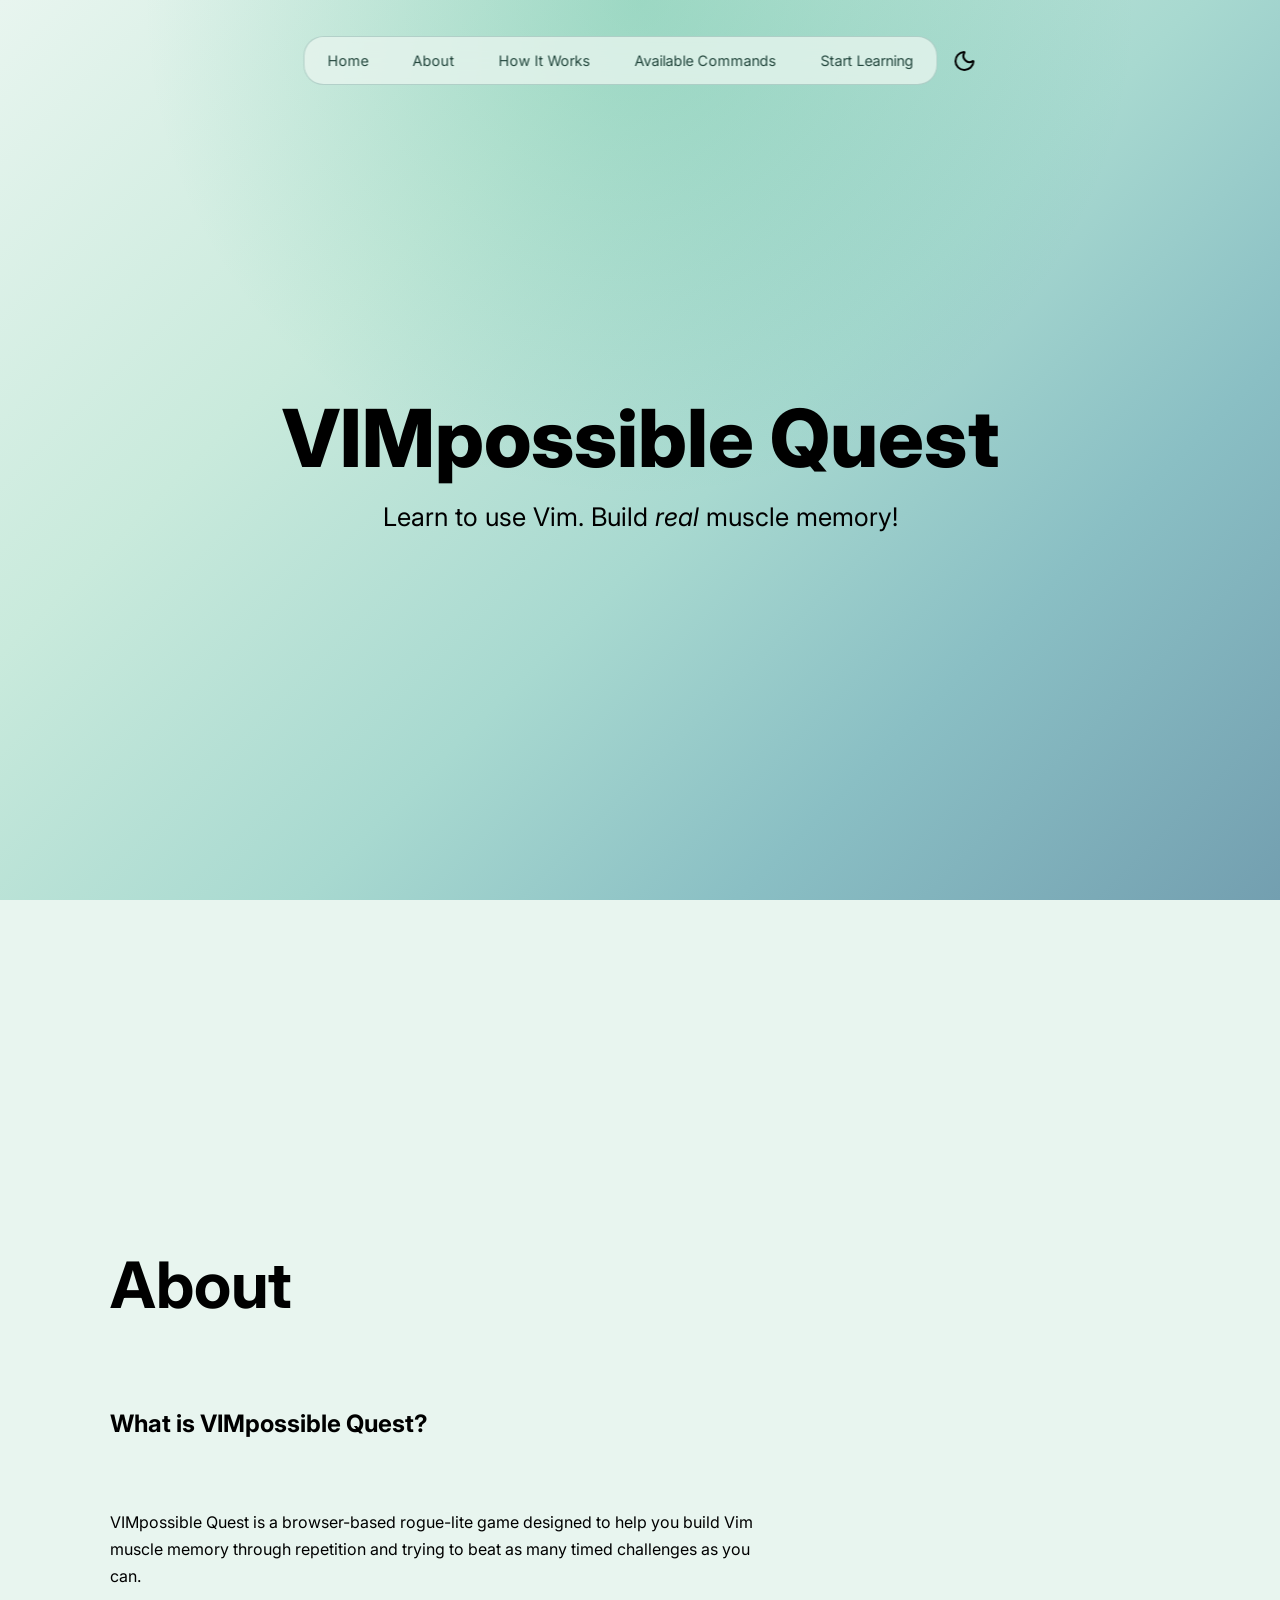
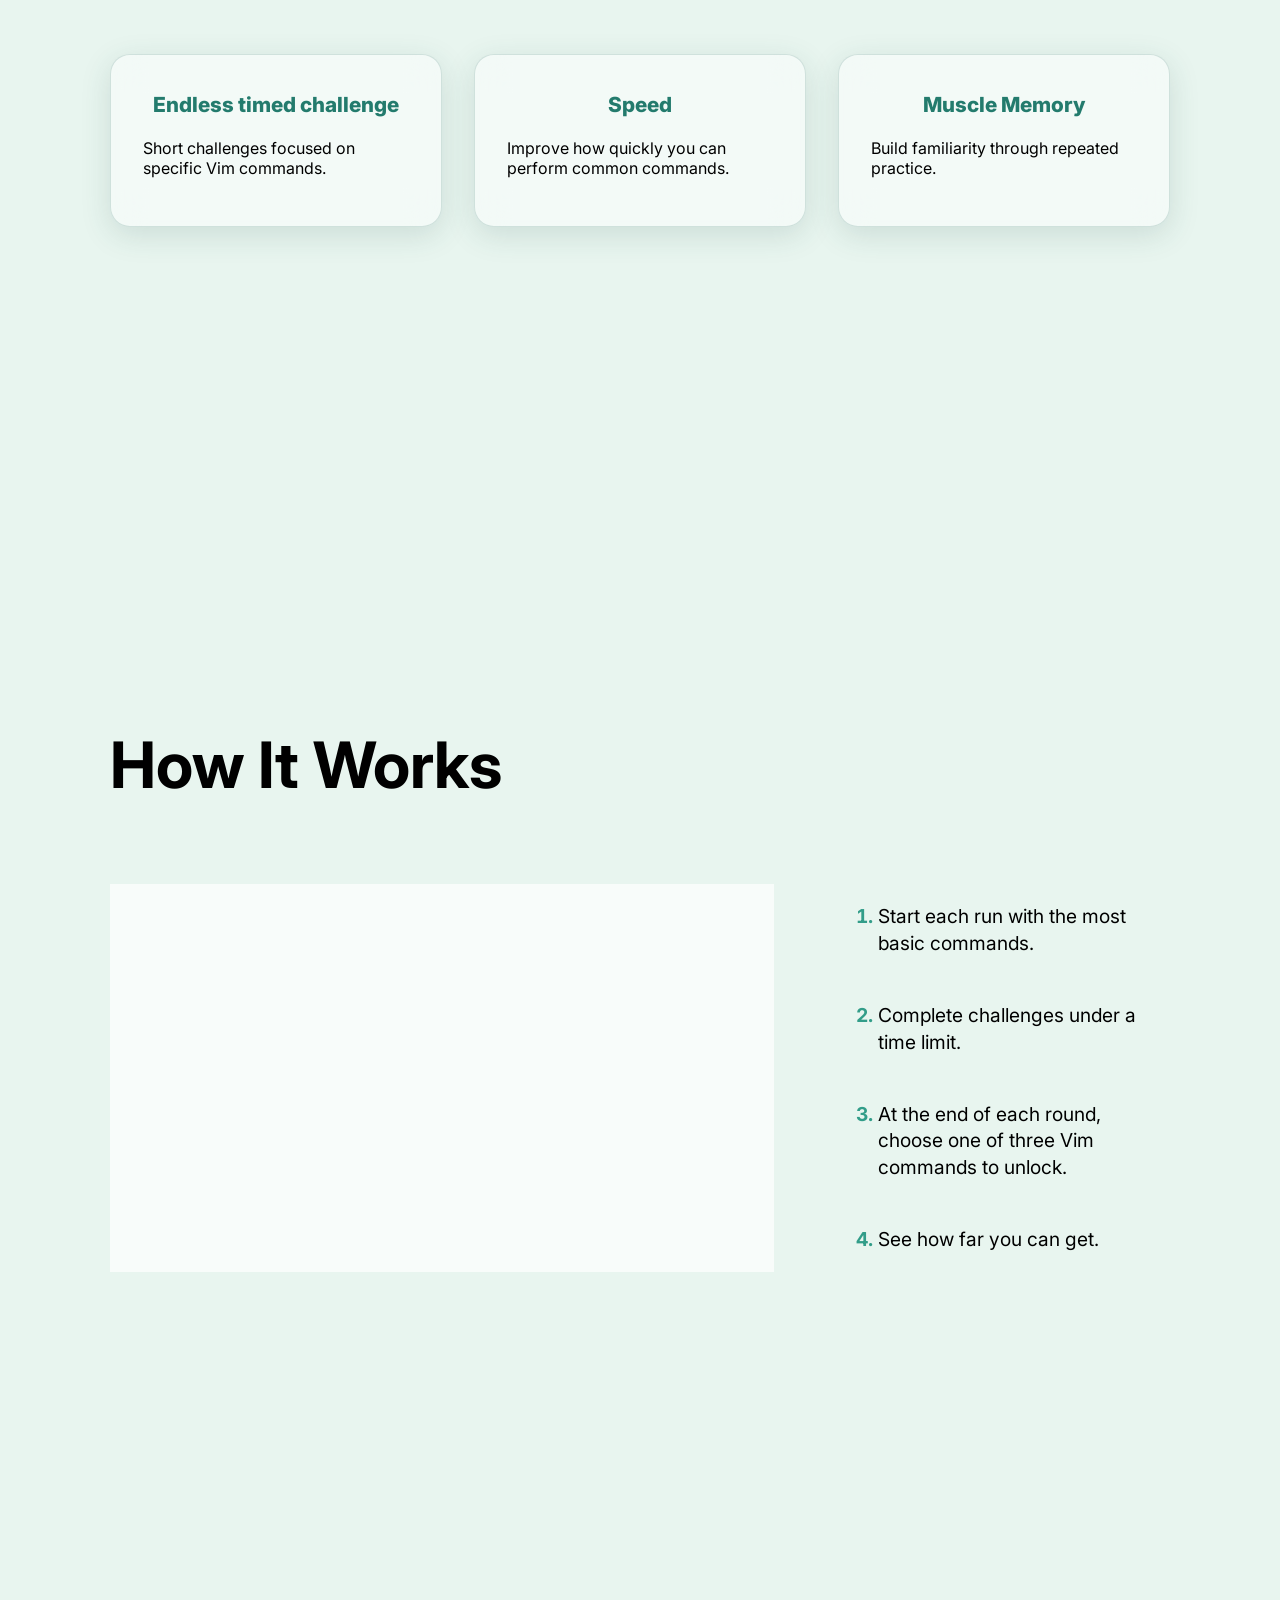
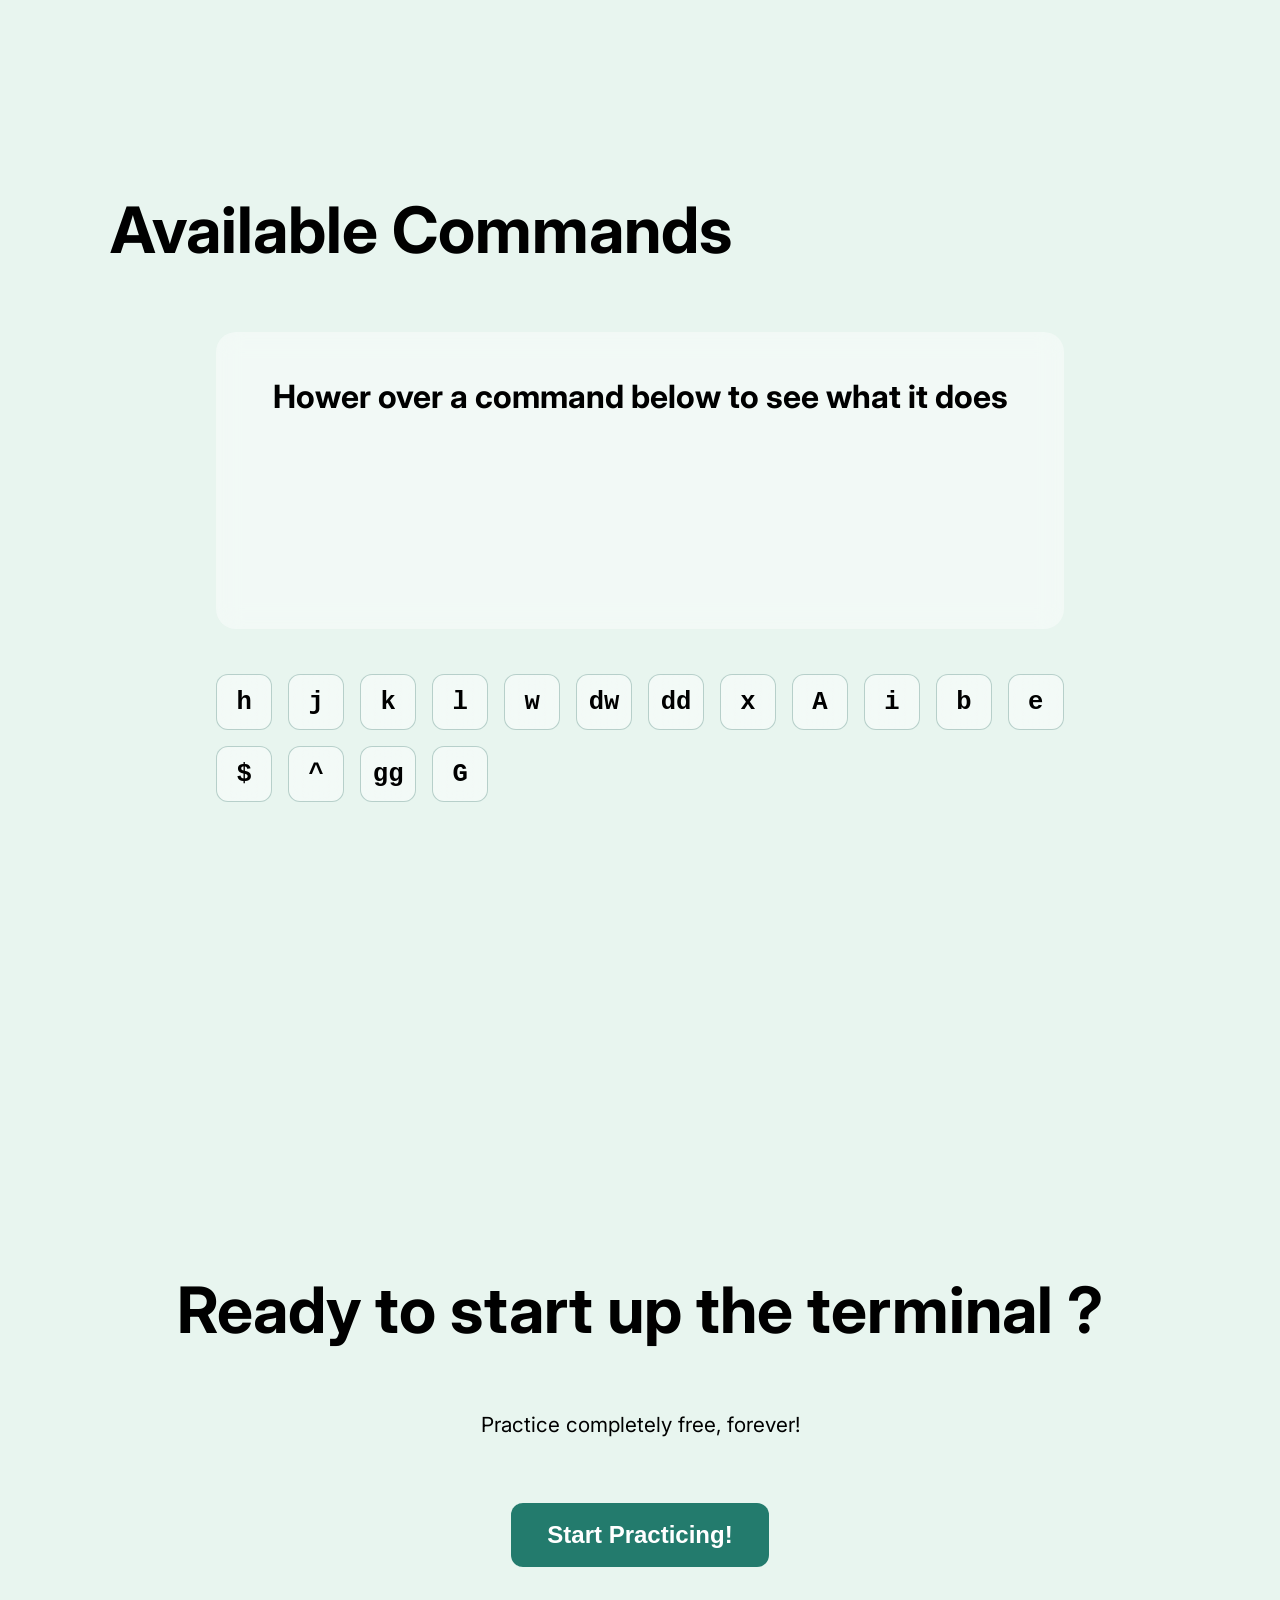
<file: index.html>
<!DOCTYPE html>
<html lang="en">
  <head>
    <meta charset="UTF-8">
    <meta name="viewport" content="width=device-width, initial-scale=1.0">
    <meta http-equiv="X-UA-Compatible" content="ie=edge">
    <title>VIMpossible Quest</title>
    <script>
        if (localStorage.getItem("darkmode") === "active") {
            document.documentElement.classList.add("darkmode");
        }
    </script>
    <link rel="stylesheet" href="./css/homepage.css">
    <link rel="preconnect" href="https://fonts.googleapis.com">
    <link rel="preconnect" href="https://fonts.gstatic.com" crossorigin>
    <link href="https://fonts.googleapis.com/css2?family=Inter:ital,opsz,wght@0,14..32,100..900;1,14..32,100..900&display=swap" rel="stylesheet">
  </head>
  <body>
    <header>
        <div class="navbar-container">
            <nav>
                <ul class="navbar">
                    <li><a href="#home">Home</a></li>
                    <li><a href="#about">About</a></li>
                    <li><a href="#how-it-works">How It Works</a></li>
                    <li><a href="#commands">Available Commands</a></li>
                    <li><a href="#start-learning">Start Learning</a></li>
                </ul>
            </nav>
            <div class="theme-toggle">
                <svg xmlns="http://www.w3.org/2000/svg" class="dark-mode"width="24" height="24" viewBox="0 0 24 24" fill="none" stroke="currentColor" stroke-width="2" stroke-linecap="round" stroke-linejoin="round" class="lucide lucide-moon preview-icon"><path d="M20.985 12.486a9 9 0 1 1-9.473-9.472c.405-.022.617.46.402.803a6 6 0 0 0 8.268 8.268c.344-.215.825-.004.803.401"/></svg>
                <svg xmlns="http://www.w3.org/2000/svg" class="light-mode hidden" width="24" height="24" viewBox="0 0 24 24" fill="none" stroke="currentColor" stroke-width="2" stroke-linecap="round" stroke-linejoin="round" class="lucide lucide-sun-medium preview-icon"><circle cx="12" cy="12" r="4"/><path d="M12 3v1"/><path d="M12 20v1"/><path d="M3 12h1"/><path d="M20 12h1"/><path d="m18.364 5.636-.707.707"/><path d="m6.343 17.657-.707.707"/><path d="m5.636 5.636.707.707"/><path d="m17.657 17.657.707.707"/></svg>
            </div>
        </div>
    </header>

    <main>
        <section id="home">
            <h1 class="hero-title">VIMpossible Quest</h1>
            <p class="hero-paragraph">Learn to use Vim. Build <i>real</i> muscle memory!</p>
        </section>




        <section id="about">
            <h2 class="section-title section-text">About</h2>

            <div class="about-content">
                <h2 class="section-text">What is VIMpossible Quest?</h2>

                <p class="section-text">
                    VIMpossible Quest is a browser-based rogue-lite game designed
                    to help you build Vim muscle memory through
                    repetition and trying to beat as many timed challenges as you can.
                </p>
            </div>

            <div class="about-features">
                <div class="feature">
                    <h3 class="feature-title">Endless timed challenge</h3>
                    <p>Short challenges focused on specific Vim commands.</p>
                </div>

                <div class="feature">
                    <h3 class="feature-title">Speed</h3>
                    <p>Improve how quickly you can perform common commands.</p>
                </div>

                <div class="feature">
                    <h3 class="feature-title">Muscle Memory</h3>
                    <p>Build familiarity through repeated practice.</p>
                </div>
            </div>
        </section>

        <section id="how-it-works">
            <h2 class="section-title section-text">How It Works</h2>

            <div class="video-container">
                <div id="how-it-works-video">
                    <video muted loop autoplay playsinline>
                        <source src="data/visuals/VIMpossibleQuestGameplay.m4v" type="video/x-m4v">
                        <source src="./data/videos/VIMpossibleQuestGameplay.mov" type="video/quicktime">
                    </video>
                </div>
                <ol class="list">
                    <li>Start each run with the most basic commands.</li>
                    <li>Complete challenges under a time limit.</li>
                    <li>At the end of each round, choose one of three Vim commands to unlock.</li>
                    <li>See how far you can get.</li>
                </ol>
            </div>
        </section>

        <section id="commands">
            <h2 class="section-title">Available Commands</h2>

            <div id="command-explanation">
                <h3 id="command-name" class="command-description-text">Hower over a command below to see what it does</h3>
                <p id="command-category" class="command-description-text"></p>
                <p id="command-description" class="command-description-text"></p>
            </div>
            <div id="commands-grid">
                <div class="command">h</div>
                <div class="command">j</div>
                <div class="command">k</div>
                <div class="command">l</div>
                <div class="command">w</div>
                <div class="command">dw</div>
                <div class="command">dd</div>
                <div class="command">x</div>
                <div class="command">A</div>
                <div class="command">i</div>
                <div class="command">b</div>
                <div class="command">e</div>
                <div class="command">$</div>
                <div class="command">^</div>
                <div class="command">gg</div>
                <div class="command">G</div>
            </div>
        </section>

        <section id="start-learning">
            <h2 class="section-title" style="text-align: center">Ready to start up the terminal ?</h2>
            <p style="text-align: center; font-size: 1.3rem">Practice completely free, forever!</p>
            <div id="start-learning-container">
                <button id="start-learning-btn" onclick="window.location.href='./pages/trainer.html'">Start Practicing!</button>
            </div>
        </section>
    </main>
    <script type="module" src="./js/homepage.js" defer></script>
    <script type="module" src="./js/localStorageHomepage.js" defer></script>
  </body>
</html>
</file>
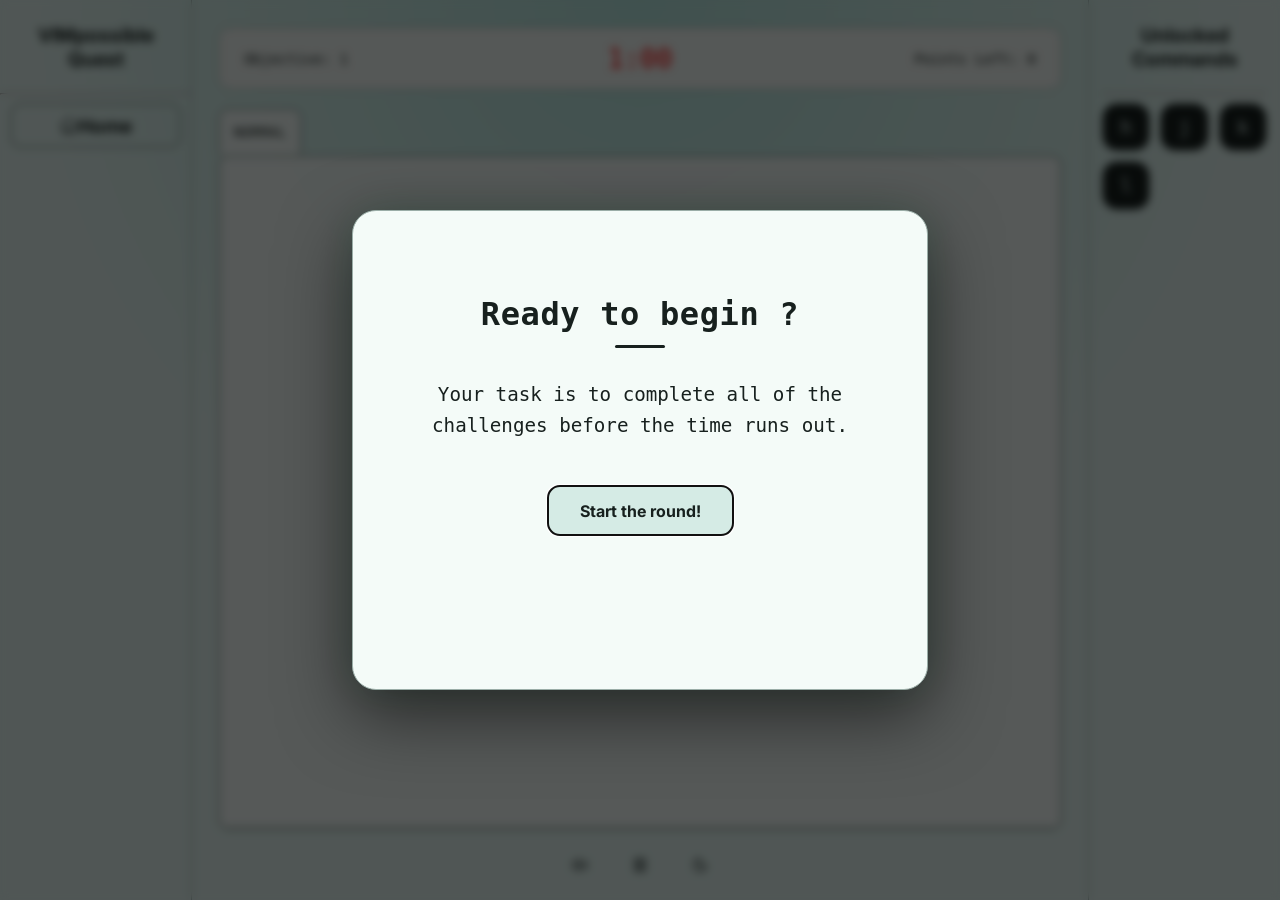
<file: pages/trainer.html>
<!DOCTYPE html>
<html lang="en">
  <head>
    <meta charset="UTF-8">
    <meta name="viewport" content="width=device-width, initial-scale=1.0">
    <meta http-equiv="X-UA-Compatible" content="ie=edge">
    <title>VIMpossible Quest</title>
    <script>
      if (localStorage.getItem("darkmode") === "active") {
          document.documentElement.classList.add("darkmode");
      }
    </script>
    <link rel="stylesheet" href="../css/trainer.css">
    <link rel="preconnect" href="https://fonts.googleapis.com">
    <link rel="preconnect" href="https://fonts.gstatic.com" crossorigin>
    <link href="https://fonts.googleapis.com/css2?family=Inter:ital,opsz,wght@0,14..32,100..900;1,14..32,100..900&display=swap" rel="stylesheet">
  </head>
  <body>
    <div class="trainer-layout">
      
      <div id="left-sidebar">
        <div id="left-sidebar-content">
          <div class="sidebar-name">
            <span class="sidebar-text">VIMpossible<br> Quest</span>
          </div>
          <hr>
          <a href="../index.html" target="_self" class="sidebar-item-link">
            <div class="sidebar-item">
              <svg xmlns="http://www.w3.org/2000/svg" fill="none" viewBox="0 0 24 24" stroke-width="1.5" stroke="currentColor" class="svg-icon">
                <path stroke-linecap="round" stroke-linejoin="round" d="m2.25 12 8.954-8.955c.44-.439 1.152-.439 1.591 0L21.75 12M4.5 9.75v10.125c0 .621.504 1.125 1.125 1.125H9.75v-4.875c0-.621.504-1.125 1.125-1.125h2.25c.621 0 1.125.504 1.125 1.125V21h4.125c.621 0 1.125-.504 1.125-1.125V9.75M8.25 21h8.25" />
              </svg>
              <span class="sidebar-text">Home</span>
            </div>
          </a>
        </div>
      </div>

      <main id="main-layout">
        <div id="round-stats">
          <span id="round-num" class="stat">Objective: <span id="objective-data">1</span></span>
          <span id="time-left" class="stat">1:00</span>
          <span id="points-num" class="stat">Points Left: 0</span>
        </div>

        <dialog id="terminal-dialog">
          <div id="round-start-dg">
            <h2 id="dialog-title" class="centered dialog-text">Ready to begin ?</h2>

            <p class="dialog-message centered dialog-text">Your task is to complete all of the challenges before the time runs out.</p>
            <!--<p class="dialog-message centered dialog-text">Playing the tutorial at least once is recommended.</p>--->

            <div id="dialog-stats">

            </div>
            <div class="button-container">
              <!--
              <button id="start-tutorial-btn" class="button new-rnd-btn">
                <span id="start-tutorial-text">Try the Tutorial!</span>
              </button>
              -->
              <button class="start-round-btn button">
                <span class="start-round-text">Start the round!</span>
              </button>
            </div>
          </div>
          <div id="round-end-dg" style="display: none">
            <h2 id="dialog-title-rnd-end" class="centered dialog-text">Round Completed!</h2>

            <p class="dialog-message centered dialog-text">Choose one of the commands below to unlock.</p>
            <div id="new-command-div">
              <div id="command-1" class="new-command button"></div>
              <div id="command-2" class="new-command button"></div>
              <div id="command-3" class="new-command button"></div>
            </div>
          </div>

          <div id="between-round-dg" style="display: none">
            <h2 id="dialog-title-between-rnd"class="centered dialog-text">Round Completed!</h2>
            <p class="dialog-message centered dialog-text">Total points scored this round:<span id="points-scored"></span></p>
            <p class="dialog-message centered dialog-text">Points needed to pass the next round: <span id="points-needed"></span></p>

            <button class="start-round-btn button">
              <span class="start-round-text">Start the next round!</span>
            </button>
          </div>

          <div id="round-lost-dg" style="display: none">
            <h2 id="dialog-title-rnd-lost" class="centered dialog-text">You Lost!</h2>

            <p class="dialog-message centered dialog-text">You did not manage to score enough points.</p>
            <p class="dialog-message centered dialog-text">Points scored this round: <span id="points-scored-lost"></span></p>
            <p class="dialog-message centered dialog-text">Points needed to complete the round: <span id="points-needed-lost"></span></p>

            <button class="start-round-btn button">
              <span class="start-round-text">Try Again!</span>
            </button>
          </div>
          </dialog>
        <div id="vim-terminal-container">
          <div id="mode-container">
            <p id="mode-text">NORMAL</p>
          </div>
          <div id="vim-terminal">
            <p id="terminal-text"></p>
            <div id="input-buffer">
              <p id="buffer-text"></p>
            </div>
          </div>

          <div id="bottom-controls">
            <button class="control-btn button sound-toggle" id="mute-btn" aria-label="Mute sounds">
              <svg xmlns="http://www.w3.org/2000/svg" class="volume-on"width="24" height="24" viewBox="0 0 24 24" fill="none" stroke="currentColor" stroke-width="2" stroke-linecap="round" stroke-linejoin="round" class="lucide lucide-volume-2 preview-icon"><path d="M11 4.702a.705.705 0 0 0-1.203-.498L6.413 7.587A1.4 1.4 0 0 1 5.416 8H3a1 1 0 0 0-1 1v6a1 1 0 0 0 1 1h2.416a1.4 1.4 0 0 1 .997.413l3.383 3.384A.705.705 0 0 0 11 19.298z"/><path d="M16 9a5 5 0 0 1 0 6"/><path d="M19.364 18.364a9 9 0 0 0 0-12.728"/></svg>
              <svg xmlns="http://www.w3.org/2000/svg" class="volume-off hidden"width="24" height="24" viewBox="0 0 24 24" fill="none" stroke="currentColor" stroke-width="2" stroke-linecap="round" stroke-linejoin="round" class="lucide lucide-volume-x preview-icon"><path d="M11 4.702a.7.7 0 0 0-1.203-.498L6.413 7.587A1.4 1.4 0 0 1 5.416 8H3a1 1 0 0 0-1 1v6a1 1 0 0 0 1 1h2.416a1.4 1.4 0 0 1 .997.413l3.383 3.384A.7.7 0 0 0 11 19.298z"/><path d="m16.5 14.5 5-5"/><path d="m16.5 9.5 5 5"/></svg>
            </button>
            
            <button class="control-btn button" id="pause-btn" aria-label="Pause">
              <svg xmlns="http://www.w3.org/2000/svg" class="pause"width="24" height="24" viewBox="0 0 24 24" fill="none" stroke="currentColor" stroke-width="2" stroke-linecap="round" stroke-linejoin="round" class="lucide lucide-pause preview-icon"><rect x="14" y="3" width="5" height="18" rx="1"/><rect x="5" y="3" width="5" height="18" rx="1"/></svg>
              <svg xmlns="http://www.w3.org/2000/svg" class="play hidden" width="24" height="24" viewBox="0 0 24 24" fill="none" stroke="currentColor" stroke-width="2" stroke-linecap="round" stroke-linejoin="round" class="lucide lucide-play preview-icon"><path d="M5 5a2 2 0 0 1 3.008-1.728l11.997 6.998a2 2 0 0 1 .003 3.458l-12 7A2 2 0 0 1 5 19z"/></svg>
            </button>

            <button class="control-btn button theme-btn theme-toggle" aria-label="Toggle theme">
              <svg xmlns="http://www.w3.org/2000/svg" class="dark-mode"width="24" height="24" viewBox="0 0 24 24" fill="none" stroke="currentColor" stroke-width="2" stroke-linecap="round" stroke-linejoin="round" class="lucide lucide-moon preview-icon"><path d="M20.985 12.486a9 9 0 1 1-9.473-9.472c.405-.022.617.46.402.803a6 6 0 0 0 8.268 8.268c.344-.215.825-.004.803.401"/></svg>
              <svg xmlns="http://www.w3.org/2000/svg" class="light-mode hidden" width="24" height="24" viewBox="0 0 24 24" fill="none" stroke="currentColor" stroke-width="2" stroke-linecap="round" stroke-linejoin="round" class="lucide lucide-sun-medium preview-icon"><circle cx="12" cy="12" r="4"/><path d="M12 3v1"/><path d="M12 20v1"/><path d="M3 12h1"/><path d="M20 12h1"/><path d="m18.364 5.636-.707.707"/><path d="m6.343 17.657-.707.707"/><path d="m5.636 5.636.707.707"/><path d="m17.657 17.657.707.707"/></svg>
            </button>
          </div>
        </div>
      </main>

      <div id="right-sidebar">
        <div id="right-sidebar-content">
          <div class="sidebar-name">
            <span class="sidebar-text">Unlocked Commands</span>
          </div>
          <hr>
          <div id="unlocked-commands">
            <div class="command">h</div>
            <div class="command">j</div>
            <div class="command">k</div>
            <div class="command">l</div>
          </div>
        </div>
      </div>
    </div>
    <script type="module" src="../js/index.js" defer></script>
    <script type="module" src="../js/localStorageTrainer.js" defer></script>
  </body>
</html>
</file>
<file: css/homepage.css>
/*      General Styling     */

:root {
    /* ===== General ===== */

    --body-bg: #e8f5ef;
    --body-text-color: black;
    --body-gradient-color: rgba(20, 160, 120, 0.25);

    --gradient-color-1: #e8f5ef;
    --gradient-color-2: #c9eadc;
    --gradient-color-3: #a8d9d0;
    --gradient-color-4: #8abfc4;
    --gradient-color-5: #739fb0;

    --text-color: #16352a;
    --secondary-text-color: #527067;

    --scrollbar-color: #6faeaa;
    --scrollbar-track: #d5ebe4;
    --scrollbar-thumb: #579b98;


    /* ===== Navbar ===== */

    --navbar-bg: rgba(232, 245, 239, 0.78);
    --navbar-border: rgba(45, 110, 100, 0.25);
    --navbar-text: #24483e;
    --navbar-hover-bg: rgba(70, 160, 145, 0.18);
    --navbar-hover-text: #123b32;


    /* ===== Feature cards ===== */

    --card-bg: rgba(255, 255, 255, 0.48);
    --card-border: rgba(45, 110, 100, 0.18);
    --card-hover-bg: rgba(255, 255, 255, 0.65);
    --card-hover-border: rgba(45, 130, 115, 0.45);
    --card-shadow: rgba(40, 90, 80, 0.15);
    --card-inset: rgba(255, 255, 255, 0.45);

    --feature-title-color: #237b6d;


    /* ===== How It Works ===== */

    --video-bg: #f8fcfa;

    --list-marker-color: #329d89;


    /* ===== Commands ===== */

    --command-explanation-bg: rgba(255, 255, 255, 0.42);

    --command-bg: rgba(255, 255, 255, 0.48);
    --command-border: rgba(45, 110, 100, 0.3);
    --command-hover-bg: rgba(220, 242, 236, 0.8);
    --command-text: #16352a;


    /* ===== Start Learning ===== */

    --start-button-bg: #237b6d;
    --start-button-text: #ffffff;
    --start-button-hover-shadow: rgba(35, 123, 109, 0.3);
}
.darkmode {
    /* ===== General ===== */

    --body-bg: #020806;
    --body-text-color: #e8f5e9;
    --body-gradient-color: rgba(0, 90, 45, 0.654);

    --gradient-color-1: #020806;
    --gradient-color-2: #082217;
    --gradient-color-3: #041a0d;
    --gradient-color-4: #061f11;
    --gradient-color-5: #03140a;

    --text-color: #e8f5e9;
    --secondary-text-color: #9ab5a2;

    --scrollbar-color: #3f7f56;
    --scrollbar-track: #07150d;
    --scrollbar-thumb: #579b68;


    /* ===== Navbar ===== */

    --navbar-bg: rgba(3, 15, 10, 0.8);
    --navbar-border: rgba(60, 140, 90, 0.25);
    --navbar-text: #dce9df;
    --navbar-hover-bg: rgba(40, 100, 60, 0.35);
    --navbar-hover-text: #ffffff;


    /* ===== Feature cards ===== */

    --card-bg: rgba(10, 25, 18, 0.55);
    --card-border: rgba(150, 200, 165, 0.15);
    --card-hover-bg: rgba(5, 30, 17, 0.8);
    --card-hover-border: rgba(100, 180, 120, 0.5);
    --card-shadow: rgba(0, 0, 0, 0.25);
    --card-inset: rgba(255, 255, 255, 0.04);

    --feature-title-color: #8fcea0;


    /* ===== How It Works ===== */

    --video-bg: #ffffff;

    --list-marker-color: #3EB489;


    /* ===== Commands ===== */

    --command-explanation-bg: rgba(255, 255, 255, 0.08);

    --command-bg: rgba(10, 25, 18, 0.55);
    --command-border: rgba(255, 255, 255, 0.5);
    --command-hover-bg: rgba(20, 50, 32, 0.75);
    --command-text: #e8f5e9;


    /* ===== Start Learning ===== */

    --start-button-bg: #e8f5e9;
    --start-button-text: #06100a;
    --start-button-hover-shadow: rgba(255, 255, 255, 0.15);
}
html {
    scroll-behavior: smooth;
}

body {
    position: relative;
    isolation: isolate;
    min-height: 100vh;
    background: var(--body-bg);
    color: var(--body-text-color);
    font-family: "Inter", sans-serif;
    overscroll-behavior: none;

    transition: background-color 0.4s ease, color 0.4s ease;
}

body::before,
body::after {
    content: "";
    position: fixed;
    inset: 0;
    z-index: -1;
    pointer-events: none;
    transition: opacity 0.4s ease;
}

/* Dark theme gradient */
body::before {
    background:
        radial-gradient(
            circle at 50% 0%,
            rgba(0, 90, 45, 0.654),
            transparent 45%
        ),
        linear-gradient(
            135deg,
            #020806 0%,
            #082217 50%,
            #041a0d 100%
        );

    opacity: 0;
}

/* Light theme gradient */
body::after {
    background:
        radial-gradient(
            circle at 50% 0%,
            rgba(20, 160, 120, 0.25),
            transparent 45%
        ),
        linear-gradient(
            135deg,
            #e8f5ef 0%,
            #c9eadc 30%,
            #a8d9d0 55%,
            #8abfc4 75%,
            #739fb0 100%
        );

    opacity: 1;
}

/* When dark mode is active */
html.darkmode body::before {
    opacity: 1;
}

html.darkmode body::after {
    opacity: 0;
}

html {
    scrollbar-color: var(--scrollbar-color) transparent;
    scrollbar-width: thin;
}

html::-webkit-scrollbar {
    width: 8px;
}

html::-webkit-scrollbar-track {
    background: var(--scrollbar-track);
}

html::-webkit-scrollbar-thumb {
    background: var(--scrollbar-thumb);
    border-radius: 999px;
}

html::-webkit-scrollbar-thumb:hover {
    background: rgba(130, 190, 150, 0.9);
}

hr {
    border-color: 3px solid black;

}

.section-title {
    font-size: clamp(2.5rem, 5vw, 5rem);
    margin-bottom: 0.5rem;
    margin-bottom: 4rem;
    
}

.section-text {
    max-width: 650px;
    margin-bottom: 4rem;
    line-height: 1.7;
}

/* ---------------------------------------- */



/*      Header section      */
.navbar-container {
    position: fixed;
    top: 20px;
    left: 50%;
    transform: translateX(-50%);

    display: flex;
    align-items: center;
    gap: 15px;

    z-index: 1000;
}

.navbar {
    display: flex;
    align-items: center;
    flex-direction: row;
    justify-content: center;
    gap: 8px;

    width: fit-content;

    padding: 5px;
    background: var(--navbar-bg);
    border: 1px solid var(--navbar-border);
    border-radius: 20px;
    backdrop-filter: blur(12px);

    list-style: none;
}

.navbar a {
    display: block;
    padding: 10px 18px;

    color: var(--navbar-text);
    text-decoration: none;
    border-radius: 9px;

    font-size: 0.9rem;

    transition: background-color 0.2s, color 0.2s;

    overflow: hidden;
    white-space: nowrap;
}

.navbar a:hover {
    background-color: var(--navbar-hover-bg);
    color: var(--navbar-hover-text);
}

.navbar li {
    text-align: center;
}

.theme-toggle {
    display: flex;
    align-items: center;
    cursor: pointer;
}

.hidden {
    display: none;
}
/* ---------------------------------------- */

/*      Hero section        */
#home {
    min-height: 100vh;
}


.hero-title {
    text-align: center;
    font-size: 5rem;
    font-weight: 800;
    padding-top: clamp(60px, 25vh, 300px);
    margin-bottom: 15px;
}

.hero-paragraph {
    text-align: center;
    font-size: 1.6rem;
    margin-top: 0;
    padding-top: 0;
}



/* ---------------------------------------- */

/*      About Section       */

section {
    min-height: 100vh;
    padding: 10vh 8vw;
}

.about-features {
    display: grid;
    grid-template-columns: repeat(3, 1fr);
    gap: 2rem;
}

.feature {
   padding: 2rem;
   padding-top: 1rem;

    background: var(--card-bg);
    backdrop-filter: blur(16px);
    -webkit-backdrop-filter: blur(16px);

    border: 1px solid var(--card-border);
    border-radius: 20px;

    box-shadow:
        0 8px 30px var(--card-shadow),
        inset 0 1px 0 rgba(255, 255, 255, 0.04);

    transition:
        transform 0.25s ease,
        border-color 0.25s ease,
        background 0.25s ease;
}

.feature:hover {
    transform: translateY(-5px);
    border-color: var(--card-hover-border);
    background: var(--card-hover-bg);
    
}


.feature-title {
    color: var(--feature-title-color);
    text-align: center;
    font-weight: 800;
    font-size: 1.3rem;
}

/* ---------------------------------------- */

/*      How It Works Section        */

.video-container {
    display: grid;
    grid-template-columns: 2fr 1fr;
    gap: 5vw;

    width: 100%;
    max-height: 80vh;
}

.video-container video {
    display: block;
    width: 100%;
    height: auto;
}

#how-it-works-video {
    background-color: var(--video-bg);
}

.list {
    display: flex;
    flex-direction: column;
    gap: 5vh;

    font-size: clamp(0.9rem, 1.5vw, 1.4rem);
    padding-right: 0;
    margin-right: 0;
}

.list li {
    line-height: 1.4;
}

.list li::marker {
    color: var(--list-marker-color);
    font-weight: bold;
}

/* ---------------------------------------- */

/*      Commands Section        */

#command-explanation {
    margin: 0 auto;
    width: 80%;
    background: var(--command-explanation-bg);
    border-radius: 20px;
    backdrop-filter: blur(12px);
    min-height: 30vh;
    padding-bottom: 3vh;
    margin-bottom: 5vh;
}

#commands-grid {
    width: 80%;
    margin: 0 auto;
    display: grid;
    grid-template-columns: repeat(12, 1fr);
    gap: 1rem;
}

.command {
    aspect-ratio: 1;

    display: flex;
    justify-content: center;
    align-items: center;

    font-family: monospace;
    font-size: clamp(1rem, 2vw, 1.8rem);
    font-weight: 700;

    background: var(--command-bg);
    backdrop-filter: blur(16px);

    border: 1px solid var(--command-border);
    border-radius: 12px;

    cursor: pointer;
    transition: 0.2s ease;
}

.command:hover {
    transform: translateY(-4px);
    background: var(--command-hover-bg);
}

.command-description-text {
    text-align: center;
    font-size: 1.5em;
}

#command-name {
    padding-top: 5vh;
    font-size: 2em;
    font-weight: bold;
}


/* ---------------------------------------- */

/*      Start Learning Section      */

#start-learning {
    min-height: 70vh;
}

#start-learning-container {
    display: flex;
    justify-content: center;
}


#start-learning-btn {
    padding: 18px 36px;
    border: none;
    border-radius: 12px;
    margin-top: 5vh;

    background: var(--start-button-bg);
    color: var(--start-button-text);

    font-size: 1.5rem;
    font-weight: 700;

    cursor: pointer;
    transition: transform 0.2s, box-shadow 0.2s;
}

#start-learning-btn:hover {
    transform: translateY(-2px);
    box-shadow: 0 8px 25px var(--start-button-hover-shadow);
}

/* ---------------------------------------- */


/*      Animations      */

body,
.navbar,
.navbar a,
.feature,
.command,
#command-explanation,
#start-learning-btn {
    transition:
        background-color 0.4s ease,
        color 0.4s ease,
        border-color 0.4s ease,
        box-shadow 0.4s ease;
}
</file>
<file: css/trainer.css>
/* =========================================================
   General
   ========================================================= */

* {
    box-sizing: border-box;
}

:root {
    /* Dark mode vals */
    /* Landing page */
    /*
    --bg-color: #121212;
    --text-color: #f5f5f5;
    --secondary-text-color: #b0b0b0;
    --body-bg: #091910;
    --body-gradient-color: rgba(0, 100, 50, 0.25);

    /* Terminal Window */
    /*
    --terminal-bg: #000000;
    --terminal-text: #ffffff;
    --terminal-border: #3a3a3a;

    /* Buttons */
    /*
    --button-bg: #2c2c2c;
    --button-text: #ffffff;
    --button-hover-bg: #414141;

    /* Sidebar */
    /*
    --sidebar-text-color: 

    /* Challenge colors */
    /*
    --challenge-color: #ff5555;
    --protected-text-color: #90ee90;

    /* Feedback */
    /*
    --success-color: #90ee90;
    --error-color: #ff5555;
    --warning-color: #ffcc66;

    /* Other */
    /*
    --border-color: #444444;
    --shadow-color: rgba(0, 0, 0, 0.3);
    */
    
    --bg-color: #f4fbf8;
    --text-color: #17201e;
    --secondary-text-color: #52635e;
    --body-bg: #e4f7f3;
    --body-gradient-color: rgba(0, 170, 150, 0.20);

    --terminal-bg: rgba(248, 255, 253, 0.92);
    --terminal-text: #17201e;
    --terminal-border: #9aada7;
    --terminal-border-color: #9aada7;

    --cursor-color: black;

    --button-bg: #d5ebe5;
    --button-text: #17201e;
    --button-hover-bg: #bdded5;

    --sidebar-text-color: #17201e;

    --challenge-color: #dc3f3f;
    --protected-text-color: #238b45;

    --success-color: #238b45;
    --error-color: #dc3f3f;
    --warning-color: #b87900;

    --border-color: #9aada7;
    --shadow-color: rgba(20, 60, 50, 0.18);

    --dialog-bg: #f4fbf8;
    --dialog-text: #17201e;

    --new-command-bg: #ffffff;
    --new-command-text: #17201e;
    --new-command-border: rgba(20, 80, 65, 0.25);
    --new-command-hover-bg: #e1f3ee;

    --move-to-char-color: #000000;
    --delete-word-color: #dc3f3f;
    --delete-char-color: #dc3f3f;
    --ghost-color: rgba(255, 0, 255, 0.65);
}
.darkmode {
    --bg-color: #121212;
    --text-color: #f5f5f5;
    --secondary-text-color: #b0b0b0;
    --body-bg: #091910;
    --body-gradient-color: rgba(0, 100, 50, 0.25);

    --terminal-bg: #000000;
    --terminal-text: #ffffff;
    --terminal-border: #3a3a3a;

    --button-bg: #2c2c2c;
    --button-text: #ffffff;
    --button-hover-bg: #414141;

    --sidebar-text-color: #ffffff;

    --challenge-color: #ff5555;
    --protected-text-color: #90ee90;

    --success-color: #90ee90;
    --error-color: #ff5555;
    --warning-color: #ffcc66;

    --border-color: #444444;
    --shadow-color: rgba(0, 0, 0, 0.3);

    --dialog-bg: #dcebe1;
    --dialog-text: #07120c;

    --new-command-bg: #f5f5f5;
    --new-command-text: #07120c;
    --new-command-border: rgba(255, 255, 255, 0.5);
    --new-command-hover-bg: #e8f5ec;

    --move-to-char-color: #ffffff;
    --delete-word-color: #ff5555;
    --delete-char-color: #ff5555;
    --ghost-color: #7fb8a9;
}

html,
body {
    width: 100%;
    height: 100%;
    margin: 0;
}

body {
    min-height: 100vh;
    background:
        radial-gradient(
            circle at 50% 0%,
            var(--body-gradient-color),
            transparent 55%
        ),
        var(--body-bg);
}

.trainer-layout {
    display: flex;
    width: 100%;
    height: 100vh;
    min-height: 0;
    overflow: hidden;
}

.sidebar {
    padding-top: 10vh;
}

.centered {
    text-align: center;
}


/* =========================================================
   Left Sidebar
   ========================================================= */

#left-sidebar {
    display: flex;
    flex-direction: column;
    align-items: center;

    width: 15vw;
    height: 100%;
    margin-right: 2vw;

    flex-shrink: 0;

    border-right: 1px solid var(--border-color);
}

#left-sidebar-content {
    width: 100%;
}

.svg-icon {
    width: clamp(16px, 1.5vw, 24px);
    height: clamp(16px, 1.5vw, 24px);

    color: var(--sidebar-text-color);
    flex-shrink: 0;
}

.sidebar-text {
    color: var(--sidebar-text-color);
    font-family: "Inter", sans-serif;
    font-size: clamp(1rem, 1.5vw, 1.5rem);
    font-weight: bold;
}

.sidebar-item-link {
    display: block;
    width: 90%;
    margin: 0 auto;

    color: inherit;
    text-decoration: none;
}

.sidebar-item {
    display: flex;
    align-items: center;
    justify-content: center;

    width: 100%;
    min-height: 45px;
    height: 5vh;

    margin-bottom: 10px;
    padding: 5px 0;

    border: 2px solid var(--border-color);
    border-radius: 10px;
}


/* =========================================================
   Right Sidebar
   ========================================================= */

#right-sidebar {
    width: 15vw;
    height: 100%;

    margin-left: 2vw;
    padding: 0 1vw;

    flex-shrink: 0;

    border-left: 1px solid var(--border-color);
}

#right-sidebar-content {
    width: 100%;
}

.sidebar-name {
    width: 100%;

    margin-top: 2.5vh;
    margin-bottom: 2.5vh;

    text-align: center;
}

#unlocked-commands {
    display: grid;

    grid-template-columns: repeat(3, 1fr);
    gap: 10px;
}

.command {
    display: flex;

    justify-content: center;
    align-items: center;

    aspect-ratio: 1 / 1;

    border: 1px solid var(--border-color);
    border-radius: 15px;

    background-color: var(--button-text);
    color: var(--button-bg);

    font-family: monospace;
    font-size: clamp(1rem, 1.5vw, 1.5rem);
    text-align: center;
}


/* =========================================================
   Main Layout
   ========================================================= */

#main-layout {
    display: flex;
    flex-direction: column;
    align-items: center;

    width: 100%;
    height: 100%;
    min-width: 0;
    min-height: 0;

    flex: 1;
}


/* =========================================================
   Stats
   ========================================================= */

#round-stats {
    position: relative;

    display: flex;
    flex-direction: row;

    justify-content: space-between;
    align-items: center;

    width: 100%;
    min-height: 40px;
    height: clamp(50px, 7vh, 70px);

    margin-top: 3vh;
    margin-bottom: 0;

    padding: 0 2vw;

    flex-shrink: 0;

    border: 1px solid var(--border-color);
    border-radius: 12px;

    background: var(--bg-color);
    color: var(--text-color);
}

.stat {
    font-family: monospace;
    font-size: clamp(0.9rem, 1.6vh, 2rem);
}

#time-left {
    position: absolute;

    left: 50%;
    transform: translateX(-50%);

    color: red;
    font-size: clamp(1.1rem, 3vh, 2rem);
}

.round-complete {
    color: #90EE90;
}


/* =========================================================
   Main Terminal Area
   ========================================================= */

#vim-terminal-container {
    display: flex;
    flex-direction: column;
    align-items: flex-start;

    width: 100%;

    flex: 1;
    min-height: 0;

    overflow: hidden;
}

#mode-container {
    width: 10%;

    margin-top: 2vh;
    margin-bottom: 0;

    border: 2px solid var(--terminal-border-color);
    border-bottom: 0;
    border-radius: 10px 10px 0 0;

    background-color: var(--terminal-bg);
    color: var(--terminal-text);

    font-family: monospace;
    font-size: clamp(0.7rem, 0.9rem, 1rem);

    text-align: center;

    flex-shrink: 0;
}

#vim-terminal {
    display: flex;
    flex-direction: column;

    justify-content: flex-start;
    align-items: flex-start;

    width: 100%;
    min-height: 0;

    flex: 1;

    margin: 0;

    overflow: hidden;

    border: 2px solid var(--terminal-border-color);
    border-radius: 10px;

    background: var(--terminal-bg);
    /*background-color: var(--terminal-bg);*/

    white-space: pre;
}

#terminal-text {
    align-self: flex-start;

    width: 100%;
    max-width: 100%;
    min-height: 0;

    margin-top: 10px;
    margin-left: 10px;

    flex: 1;

    overflow-y: auto;
    overflow-x: hidden;

    color: var(--terminal-text);

    font-family: monospace;
    font-size: clamp(14px, 1.2vw, 20px);
    line-height: 1.8;

    text-align: left;

    white-space: pre;

    user-select: none;
}


/* =========================================================
   Input Buffer
   ========================================================= */

#input-buffer {
    display: flex;
    align-items: center;

    width: 100%;
    min-height: 0;

    flex-shrink: 0;

    border-top: 1px solid var(--terminal-border);

    background-color: var(--button-bg);
}

#buffer-text {
    margin: 0;
    padding: 0 10px;

    color: var(--button-text);

    font-family: monospace;
    font-size: 1.2em;
    line-height: 1.3;
}


/* =========================================================
   Bottom Controls
   ========================================================= */

#bottom-controls {
    display: flex;
    justify-content: center;
    align-items: center;

    gap: 1.5rem;

    width: 100%;
    height: 70px;
    min-height: 70px;

    padding: 10px 0;

    flex-shrink: 0;
}

.control-btn {
    display: flex;
    justify-content: center;
    align-items: center;

    width: 36px;
    height: 36px;

    padding: 0;

    border: none;
    border-radius: 8px;

    background: transparent;
    color: var(--text-color);

    cursor: pointer;
}

.control-btn svg {
    width: 20px;
    height: 20px;
}

.hidden {
    display: none;
}

/* =========================================================
   Dialog
   ========================================================= */

#terminal-dialog {
    position: fixed;

    top: 50%;
    left: 50%;

    width: min(45%, 700px);
    max-height: 90vh;

    margin: 0;
    padding: 3rem;

    transform: translate(-50%, -50%);

    aspect-ratio: 1.2 / 1;

    overflow: hidden;

    border: 1px solid var(--terminal-border);
    border-radius: 24px;

    background: var(--dialog-bg);

    color: var(--dialog-text);

    box-shadow:
        0 25px 70px rgba(0, 0, 0, 0.55),
        0 0 40px rgba(30, 100, 60, 0.15);
}

#terminal-dialog:open {
    display: flex;
    flex-direction: column;
}

#terminal-dialog::backdrop {
    background: rgba(0, 0, 0, 0.65);
    backdrop-filter: blur(4px);
}


/* =========================================================
   Dialog Content
   ========================================================= */

.dialog-text {
    color: var(--dialog-text);
    font-family: monospace;
}

#dialog-title,
#dialog-title-rnd-end,
#dialog-title-between-rnd,
#dialog-title-rnd-lost {
    margin-top: 4vh;
    margin-bottom: 0.5rem;

    font-size: clamp(1.5rem, 2.5vw, 2rem);
    font-weight: 800;

    letter-spacing: 0.02em;
}

#dialog-title::after,
#dialog-title-rnd-end::after,
#dialog-title-between-rnd::after,
#dialog-title-rnd-lost::after {
    content: "";

    display: block;

    width: 50px;
    height: 3px;

    margin: 12px auto 0;

    border-radius: 10px;

    background: var(--dialog-text);
}

.dialog-message {
    max-width: 450px;

    margin: 2rem auto 0;

    color: var(--dialog-text);

    font-size: clamp(1rem, 1.5vw, 1.3rem);
    line-height: 1.6;
}


/* =========================================================
   Buttons
   ========================================================= */

.button-container {
    display: flex;

    flex-direction: row;

    justify-content: center;
    align-content: center;

    margin-top: 5vh;
}

.button {
    padding: 10px;

    border-radius: 15px;
}

.start-round-btn,
#start-tutorial-btn,
.new-rnd-btn {
    margin: auto auto 1rem;

    padding: 0.9rem 2rem;

    border: 1px solid var(--button-border);
    border-radius: 12px;

    background: var(--button-bg);
    color: var(--button-text);

    font-family: "Inter", sans-serif;
    font-size: 1rem;
    font-weight: 700;

    cursor: pointer;

    transition:
        transform 0.2s ease,
        background-color 0.2s ease,
        box-shadow 0.2s ease;
}

.start-round-btn:hover,
#start-tutorial-btn:hover,
.new-rnd-btn:hover {
    background: var(--button-hover-bg);

    transform: translateY(-2px);

    box-shadow:
        0 8px 20px rgba(0, 0, 0, 0.25);
}

.start-round-btn:active,
#start-tutorial-btn:active {
    transform: translateY(0);
}


/* =========================================================
   New Command Selection
   ========================================================= */

#new-command-div {
    display: grid;

    grid-template-columns: repeat(3, 1fr);

    justify-content: center;

    gap: clamp(10px, 2vw, 20px);

    margin-top: 3vh;
}

.new-command {
    display: flex;

    justify-content: center;
    align-items: center;

    width: 80%;

    aspect-ratio: 1 / 1;

    justify-self: center;

    border: 1px solid var(--new-command-border);
    border-radius: 15px;

    background: var(--new-command-bg);
    color: var(--new-command-text);

    font-family: monospace;
    font-size: clamp(1rem, 2vw, 2rem);
    font-weight: 700;

    text-align: center;

    cursor: pointer;
    user-select: none;

    transition:
        transform 0.15s ease,
        box-shadow 0.15s ease,
        background-color 0.15s ease;
}

.new-command:hover {
    background-color: var(--new-command-hover-bg);

    transform: translateY(-4px);

    box-shadow:
        0 8px 20px rgba(0, 0, 0, 0.3),
        0 0 15px rgba(50, 150, 90, 0.2);
}


/* =========================================================
   Between-Round / Round-Lost Dialogs
   ========================================================= */

#between-round-dg,
#round-lost-dg {
    display: flex;

    flex-direction: column;
    align-items: center;

    height: 100%;

    box-sizing: border-box;
}

#between-round-dg .start-round-btn,
#round-lost-dg .start-round-btn {
    margin-top: auto;

    padding: 10px 25px;
}

#between-round-dg .start-round-btn {
    margin-bottom: 30px;

    padding: 15px;
}

#between-round-dg h2 {
    margin-bottom: 20px;
}

#between-round-dg p {
    margin-top: 30px;
}


/* =========================================================
   Cursor
   ========================================================= */

.cursor {
    position: absolute;

    width: 0.6em;
    height: 1.2em;

    background-color: var(--terminal-text);

    pointer-events: none;
}


/* =========================================================
   Challenge Styles
   ========================================================= */

.move-to-char-challenge {
    display: inline-block;

    width: 0.6em;
    height: 1.2em;

    box-sizing: border-box;

    outline: 2px solid var(--move-to-char-color);

    animation: challengePulse 0.7s ease-out;
}

@keyframes challengePulse {
    0% {
        outline-width: 1px;
        filter: brightness(1);
        transform: scale(1);
    }

    35% {
        outline-width: 2px;
        filter: brightness(2);
        transform: scale(1.08);
    }

    100% {
        outline-width: 1px;
        filter: brightness(1);
        transform: scale(1);
    }
}

.delete-word-challenge {
    display: inline-block;

    width: 0.6em;
    height: 1.2em;

    box-sizing: border-box;

    background-color: var(--delete-word-color);

    outline: 2px solid var(--delete-word-color);

    animation: deleteWordPulse 0.7s ease-out;
}

@keyframes deleteWordPulse {
    0% {
        outline-width: 1px;
        filter: brightness(1);
        transform: scale(1);
    }

    35% {
        outline-width: 2px;
        filter: brightness(1.5);
        transform: scale(1.08);
    }

    100% {
        outline-width: 1px;
        filter: brightness(1);
        transform: scale(1);
    }
}

.points-scored {
    animation: pointsFlash 0.6s ease;
}

@keyframes pointsFlash {
    0% {
        font-weight: normal;
        opacity: 1;
        filter: brightness(1);
    }

    25% {
        font-weight: 700;
        opacity: 0.4;
        filter: brightness(1.8);
    }

    50% {
        font-weight: 700;
        opacity: 1;
        filter: brightness(1.4);
    }

    75% {
        font-weight: 700;
        opacity: 0.4;
        filter: brightness(1.2);
    }

    100% {
        font-weight: normal;
        opacity: 1;
        filter: brightness(1);
    }
}

.points-deduced {
    animation: pointsDeducedFlash 0.6s ease;
}

@keyframes pointsDeducedFlash {
    0% {
        color: red;
    }

    50% {
        color: red;
    }

    100% {
        color: inherit;
    }
}


body,
#vim-terminal,
#left-sidebar,
#right-sidebar,
#stats,
#mode-container,
#input-buffer,
button,
.command,
#round-end-dg,
#between-round-dg {
    transition:
        background-color 0.4s ease,
        color 0.4s ease,
        border-color 0.4s ease,
        box-shadow 0.4s ease;
}


.ghost-character {
    color: var(--ghost-color);
    opacity: 0.25;
    pointer-events: none;
    user-select: none;
    font-style: italic;

    text-shadow: 0 0 6px rgba(50, 255, 140, 0.4);

    animation: ghost-pulse 1s ease-in-out infinite alternate;
}

@keyframes ghost-pulse {
    from {
        opacity: 0.3;
    }
    to {
        opacity: 1;
    }
}
</file>
